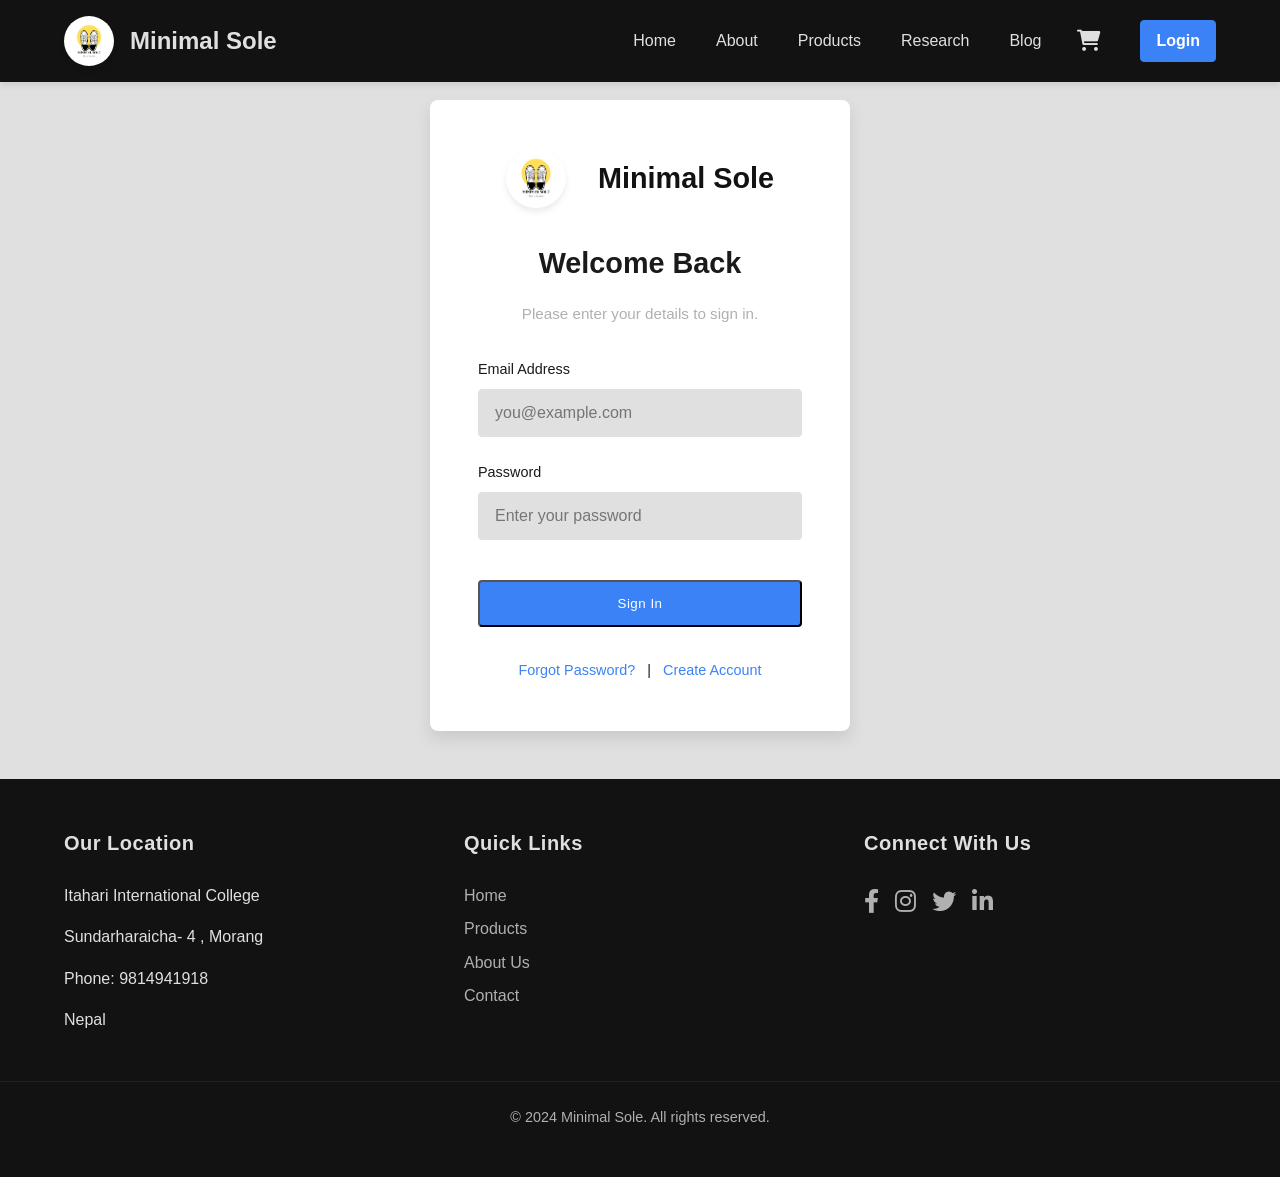
<file: Html/login.html>
<!DOCTYPE html>
<html lang="en">
<head>
    <meta charset="UTF-8">
    <meta name="viewport" content="width=device-width, initial-scale=1.0">
    <title>Login - MinimalSole</title>
    <link rel="stylesheet" href="../Css/styles.css"> <!-- Main stylesheet -->
    <link rel="stylesheet" href="https://cdnjs.cloudflare.com/ajax/libs/font-awesome/6.0.0/css/all.min.css">
    <style>
        /* Page-specific styles for login page layout */
        body.login-page-body {
            display: flex;
            flex-direction: column;
            min-height: 100vh;
            background-color: var(--bg-primary, #E0E0E0); /* Concrete Gray background */
            /* Centering is now handled by main.login-container for more flexibility with navbar */
        }

        /* Ensures navbar takes full width and is at the top */
        /* The global .navbar styles from styles.css will apply for fixed/sticky behavior if set there */
        
        main.login-container { /* Changed from .login-container to main.login-container for specificity */
            flex-grow: 1; /* Takes up available space */
            display: flex;
            justify-content: center;
            align-items: center;
            width: 100%;
            padding: var(--spacing-xl, 2rem);
            padding-top: 100px; /* Add padding to push content below a fixed/sticky navbar */
                               /* Adjust this value based on your actual navbar height */
        }

        .login-form-wrapper {
            background-color: var(--surface, #FFFFFF);
            padding: var(--spacing-xl, 2rem) var(--spacing-xl, 2rem);
            border-radius: 8px;
            box-shadow: var(--shadow-lg, 0 8px 16px rgba(0,0,0,0.12));
            width: 100%;
            max-width: 420px;
            text-align: center;
        }

        .login-form-wrapper .logo-container-login {
            margin-bottom: var(--spacing-lg, 2rem);
            display: flex;
            justify-content: center;
            align-items: center;
        }
        
        /* Using existing logo classes if possible, or specific ones if needed */
        .login-form-wrapper .logo-img { /* Re-use global logo-img class */
            width: 60px; 
            height: 60px;
        }
        
        .login-form-wrapper .logo-name { /* Re-use global logo-name class */
             font-size: 1.8rem; 
             color: var(--primary); 
             font-weight: 600;
             margin-left: var(--spacing-sm);
        }

        .login-form-wrapper h1 {
            color: var(--text, #1A1A1A);
            margin-bottom: var(--spacing-sm, 1rem);
            font-weight: 600;
            font-size: 1.8rem;
        }
        
        .login-form-wrapper .form-subtitle {
            color: var(--text-muted, #B0B0B0);
            margin-bottom: var(--spacing-lg, 2rem);
            font-size: 0.95rem;
        }

        .login-form-wrapper .form-group {
            margin-bottom: var(--spacing-md, 1.5rem);
            text-align: left;
        }

        .login-form-wrapper label {
            display: block;
            margin-bottom: var(--spacing-xs, 0.5rem);
            color: var(--text, #1A1A1A);
            font-weight: 500;
            font-size: 0.9rem;
        }

        .login-form-wrapper input[type="email"],
        .login-form-wrapper input[type="password"] {
            width: 100%;
            padding: 14px 16px;
            border-radius: 4px;
            border: 1px solid var(--secondary, #E0E0E0);
            background-color: var(--bg-primary, #E0E0E0);
            color: var(--text, #1A1A1A);
            transition: border-color 0.3s ease, box-shadow 0.3s ease;
            font-size: 1rem;
        }

        .login-form-wrapper input[type="email"]:focus,
        .login-form-wrapper input[type="password"]:focus {
            border-color: var(--cta, #3B82F6);
            outline: none;
            box-shadow: 0 0 0 3px rgba(59, 130, 246, 0.2);
        }

        .login-form-wrapper .cta-button {
            width: 100%;
            margin-top: var(--spacing-sm, 1rem);
            padding: 14px;
        }

        .login-form-wrapper .form-links {
            margin-top: var(--spacing-lg, 2rem);
            font-size: 0.9rem;
        }
        
        .login-form-wrapper .form-links a {
            color: var(--cta, #3B82F6);
            text-decoration: none;
            font-weight: 500;
            margin: 0 var(--spacing-xs, 0.5rem);
        }

        .login-form-wrapper .form-links a:hover {
            text-decoration: underline;
        }
    </style>
</head>
<body class="login-page-body">

    <!-- Navbar -->
    <nav class="navbar">
        <div class="nav-container">
            <div class="logo-container">
                <a href="index.html" class="logo-home-link">
                    <img src="/images/White And Grey Simple Illustration Shoes Store Logo.png" alt="Logo" class="logo-img">
                    <span class="logo-name">Minimal Sole</span>
                </a>
            </div>
            <div class="nav-links">
                <a href="index.html">Home</a>
                <a href="about.html">About</a>
                <a href="product.html">Products</a>
                <a href="research.html">Research</a>
                <a href="blog.html">Blog</a>
                <a href="cart.html" class="cart-link"><i class="fas fa-shopping-cart"></i></a>
                <a href="login.html" class="nav-login-button active">Login</a>
            </div>
        </div>
    </nav>

    <main class="login-container">
        <div class="login-form-wrapper">
            <div class="logo-container-login">
                 <!-- Using existing classes for consistency -->
                 <img src="../images/White And Grey Simple Illustration Shoes Store Logo.png" alt="Minimal Sole Logo" class="logo-img">
                 <span class="logo-name">Minimal Sole</span>
            </div>
            <h1>Welcome Back</h1>
            <p class="form-subtitle">Please enter your details to sign in.</p>
            <form id="loginForm">
                <div class="form-group">
                    <label for="email">Email Address</label>
                    <input type="email" id="email" name="email" placeholder="you@example.com" required>
                </div>
                <div class="form-group">
                    <label for="password">Password</label>
                    <input type="password" id="password" name="password" placeholder="Enter your password" required>
                </div>
                <button type="submit" class="cta-button">Sign In</button>
            </form>
            <div class="form-links">
                <a href="#">Forgot Password?</a> | <a href="signup.html">Create Account</a>
            </div>
        </div>
    </main>

    <!-- Footer (Optional: you can include the full footer if desired) -->
    <footer class="footer">
        <div class="footer-container">
            <div class="footer-section">
                <h3>Our Location</h3>
                <p>Itahari International College</p>
                <p>Sundarharaicha- 4 , Morang</p>
                <p>Phone: 9814941918</p>
                <p>Nepal</p>
            </div>
            <div class="footer-section footer-links">
                <h3>Quick Links</h3>
                <ul>
                    <li><a href="index.html">Home</a></li>
                    <li><a href="product.html">Products</a></li>
                    <li><a href="about.html">About Us</a></li>
                    <li><a href="contact.html">Contact</a></li>
                </ul>
            </div>
            <div class="footer-section">
                <h3>Connect With Us</h3>
                <div class="social-links">
                    <a href="#"><i class="fab fa-facebook-f"></i></a>
                    <a href="#"><i class="fab fa-instagram"></i></a>
                    <a href="#"><i class="fab fa-twitter"></i></a>
                    <a href="#"><i class="fab fa-linkedin-in"></i></a>
                </div>
            </div>
        </div>
        <div class="footer-bottom">
            <p>&copy; 2024 Minimal Sole. All rights reserved.</p>
        </div>
    </footer>

    <script>
        // JavaScript for active link highlighting (if not already global)
        document.addEventListener("DOMContentLoaded", function() {
            const currentLocation = window.location.pathname.split("/").pop();
            const navLinks = document.querySelectorAll(".nav-links a");
            navLinks.forEach(link => {
                link.classList.remove("active"); // Remove active from all
                if (link.getAttribute("href") === currentLocation) {
                    link.classList.add("active");
                }
            });
        });

        // JavaScript for form handling (as before)
        document.addEventListener('DOMContentLoaded', function() {
            const loginForm = document.getElementById('loginForm');
            if (loginForm) {
                loginForm.addEventListener('submit', function(event) {
                    event.preventDefault(); 
                    const email = document.getElementById('email').value;
                    const password = document.getElementById('password').value;
                    if (!email || !password) {
                        alert('Please fill in both email and password.');
                        return;
                    }
                    const emailPattern = /^[^\s@]+@[^\s@]+\.[^\s@]+$/;
                    if (!emailPattern.test(email)) {
                        alert('Please enter a valid email address.');
                        return;
                    }
                    alert('Login attempt (front-end success). Backend needed for real login.');
                });
            }
        });
    </script>

</body>
</html>
</file>
<file: Css/styles.css>
/* 
   Base Styles and Variables (Unified Theme)
   */
:root {
    /* Core Colors */
    --primary: #121212;    /* Jet Black - Main brand color */
    --secondary: #E0E0E0;  /* Concrete Gray - Secondary elements */
    --accent: #B0B0B0;     /* Cool Silver - Accent elements */
    --cta: #3B82F6;       /* Electric Blue - Call to actions */
    --text: #1A1A1A;      /* Off Black - Text color */

    /* Extended Palette */
    --primary-light: #1a1a1a;
    --primary-dark: #0a0a0a;
    --secondary-light: #f0f0f0;
    --secondary-dark: #d0d0d0;
    --accent-light: #c0c0c0;
    --accent-dark: #a0a0a0;
    --cta-light: #4f93ff;
    --cta-dark: #2970e6;
    
    /* Background Colors */
    --bg-primary: var(--secondary);
    --bg-secondary: var(--primary);
    --surface: #FFFFFF;
    
    /* Text Colors */
    --text-primary: var(--text);
    --text-light: var(--secondary);
    --text-muted: var(--accent);
    
    /* Border Colors */
    --border-light: #F0F0F0;
    --border-dark: #1F1F1F;
    
    /* Shadow Colors with modern tint */
    --shadow-sm: 0 2px 4px rgba(0, 0, 0, 0.05);
    --shadow-md: 0 4px 6px rgba(0, 0, 0, 0.08);
    --shadow-lg: 0 8px 16px rgba(0, 0, 0, 0.12);
    
    /* Other Variables */
    --transition: 0.3s ease;
    --radius-sm: 4px;
    --radius-md: 8px;
    --radius-lg: 12px;
    --spacing-xs: 0.5rem;
    --spacing-sm: 1rem;
    --spacing-md: 1.5rem;
    --spacing-lg: 2rem;
    --spacing-xl: 3rem;
    --font-primary: 'Roboto', 'Montserrat', sans-serif;
    --font-size-sm: 0.875rem;
    --font-size-md: 1rem;
    --font-size-lg: 1.25rem;
    --font-size-xl: 1.5rem;
    --font-size-2xl: 2rem;
    --shadow-md: 0 4px 8px rgba(0,0,0,0.1);
    --shadow-lg: 0 8px 16px rgba(0,0,0,0.1);
    --radius-circle: 50%;
}

/* Reset and Base Styles */
*, *::before, *::after {
    margin: 0;
    padding: 0;
    box-sizing: border-box;
}

body {
    font-family: var(--font-primary);
    background: var(--bg-primary);
    color: var(--text-primary);
    margin: 0;
    padding: 0;
    min-height: 100vh;
    line-height: 1.6;
}

/* Navbar Styles */
.navbar {
    background-color: var(--primary);
    box-shadow: var(--shadow-md);
    position: fixed;
    width: 100%;
    top: 0;
    z-index: 1000;
    padding: var(--spacing-sm) 0;
}

.nav-container {
    display: flex;
    justify-content: space-between;
    align-items: center;
    gap: var(--spacing-md);
    padding: 0 var(--spacing-md);
}

.logo-container {
    display: flex;
    align-items: center;
    gap: var(--spacing-sm);
}

.logo-img {
    width: 50px;
    height: 50px;
    border-radius: var(--radius-circle);
    object-fit: cover;
    box-shadow: var(--shadow-md);
    margin-right: var(--spacing-sm);
    background: #fff;
    display: inline-block;
    vertical-align: middle;
}

.logo-name {
    font-size: var(--font-size-lg);
    font-weight: 600;
    color: var(--text-light);
    transition: color var(--transition);
}

.nav-links {
    display: flex;
    gap: var(--spacing-md);
}

.nav-links a {
    text-decoration: none;
    color: var(--text-light);
    font-weight: 500;
    padding: var(--spacing-xs) var(--spacing-sm);
    border-radius: var(--radius-sm);
    transition: all var(--transition);
}

.nav-links a.active,
.nav-links a:hover {
    color: var(--text-accent);
    background-color: var(--primary-light);
}

/* Home Page Styles */
.hero {
    margin-top: 80px;
    padding: var(--spacing-xl) 0;
}

.hero-container {
    display: grid;
    grid-template-columns: 1fr 1fr;
    gap: var(--spacing-md);
    max-width: 1200px;
    margin: 0 auto;
    padding: 0 var(--spacing-md);
}

.hero-item {
    position: relative;
    border-radius: var(--radius-lg);
    overflow: hidden;
    min-height: 500px;
}

/* About Page Styles */
.about-main {
    margin-top: 100px;
    padding: var(--spacing-xl) var(--spacing-md);
    max-width: 1200px;
    margin-left: auto;
    margin-right: auto;
}

.about-section h1 {
    text-align: center;
    font-size: var(--font-size-2xl);
    margin-bottom: var(--spacing-lg);
}

.about-columns {
    display: grid;
    grid-template-columns: 1fr 1fr 1fr;
    gap: var(--spacing-lg);
    margin-bottom: var(--spacing-xl);
}

.about-col {
    background: var(--secondary);
    border-radius: var(--radius-md);
    box-shadow: var(--shadow-md);
    padding: var(--spacing-lg) var(--spacing-md);
    text-align: center;
}

/* Members Section */
.members-section {
    margin-bottom: var(--spacing-xl);
    padding: 0 2rem;
}

.members-grid {
    display: grid;
    grid-template-columns: repeat(3, 1fr);
    gap: 2rem;
    max-width: 1200px;
    margin: 0 auto;
}

/* Target the last two members to position them slightly left of center */
.members-grid .member-profile:nth-last-child(-n+2) {
    grid-column: span 1;
}

/* Adjust the starting position of the fourth member */
.members-grid .member-profile:nth-child(4) {
    grid-column: 1 / span 1;
    margin-left: calc(50% - 8rem); /* Adjust this value to move left/right */
}

/* Position the last member relative to the fourth one */
.members-grid .member-profile:last-child {
    grid-column: 2 / span 1;
}

.member-profile {
    background: #ffffff;
    border-radius: 15px;
    box-shadow: 0 4px 6px rgba(0, 0, 0, 0.1);
    overflow: hidden;
    transition: transform 0.3s ease;
}

.member-profile:hover {
    transform: translateY(-5px);
}

.member-image {
    width: 100%;
    height: 300px;
    overflow: hidden;
    position: relative;
    cursor: pointer;
    border-radius: 15px 15px 0 0;
}

.member-image img {
    width: 100%;
    height: 100%;
    object-fit: cover;
    transition: transform 0.5s ease;
}

.image-overlay {
    position: absolute;
    top: 0;
    left: 0;
    width: 100%;
    height: 100%;
    background: rgba(0, 0, 0, 0.5);
    display: flex;
    align-items: center;
    justify-content: center;
    opacity: 0;
    transition: opacity 0.3s ease;
}

.image-overlay span {
    color: white;
    font-size: 1rem;
    font-weight: 500;
    padding: 0.5rem 1rem;
    border: 2px solid white;
    border-radius: 5px;
    background: rgba(0, 0, 0, 0.3);
}

.member-image:hover .image-overlay {
    opacity: 1;
}

.member-image:hover img {
    transform: scale(1.1);
}

.member-info {
    padding: 1.5rem;
}

.member-info h3 {
    color: #333;
    font-size: 1.5rem;
    margin-bottom: 0.5rem;
}

.member-info h4 {
    color: #666;
    font-size: 1.1rem;
    margin-bottom: 1rem;
    font-weight: 500;
}

.member-description {
    color: #555;
    font-size: 0.95rem;
    line-height: 1.6;
    margin-bottom: 1.5rem;
}

.member-socials {
    display: flex;
    gap: 1rem;
}

.member-socials a {
    color: #333;
    font-size: 1.2rem;
    transition: color 0.3s ease;
}

.member-socials a:hover {
    color: var(--cta);
}

/* Blog Page Styles */
.blog-culers {
    background-color: #1a1a1a;
    color: #fff;
    text-align: center;
    padding: 8rem 2rem 4rem;
    margin-bottom: 3rem;
}

.blog-grid {
    display: grid;
    grid-template-columns: repeat(auto-fit, minmax(300px, 1fr));
    gap: 2rem;
    padding: 2rem;
    max-width: 1200px;
    margin: 0 auto;
}

.blog-card {
    background: var(--secondary);
    border-radius: var(--radius-md);
    overflow: hidden;
    box-shadow: var(--shadow-md);
    transition: transform var(--transition);
}

/* Product Page Styles */
.product-main {
    max-width: 1200px;
    margin: var(--spacing-xl) auto;
    padding: 0 var(--spacing-md);
}

.product-grid {
    display: grid;
    grid-template-columns: repeat(3, 1fr);
    gap: var(--spacing-lg);
}

.product-card {
    background: var(--surface);
    border-radius: 8px;
    box-shadow: var(--shadow-sm);
    transition: all 0.3s ease;
}

.product-card:hover {
    box-shadow: var(--shadow-lg);
    transform: translateY(-4px);
}

.product-card img {
    width: 100%;
    height: 200px;
    object-fit: cover;
}

.product-card h3 {
    padding: var(--spacing-sm);
    font-size: var(--font-size-lg);
    color: var(--text);
    font-weight: 600;
}

.product-card p {
    padding: 0 var(--spacing-sm) var(--spacing-sm);
    color: var(--text-muted);
}

/* Research Page Styles */
.research-main {
    max-width: 1200px;
    margin: var(--spacing-xl) auto;
    padding: 0 var(--spacing-md);
}

.research-section {
    background-color: var(--secondary);
    border-radius: var(--radius-md);
    padding: var(--spacing-lg);
    box-shadow: var(--shadow-md);
    margin-bottom: var(--spacing-lg);
}

.reference-screenshots {
    margin-bottom: 4rem;
    display: block;
    width: 100%;
    margin: 2rem 0;
}

.image-gallery {
    display: flex;
    flex-direction: column;
    gap: 3rem;
    max-width: 1000px;
    margin: 0 auto;
}

/* Footer Styles */
.footer {
    background-color: var(--primary);
    color: var(--secondary);
    padding: var(--spacing-xl) 0 var(--spacing-md);
    margin-top: auto;
    box-shadow: 0 -2px 4px var(--shadow-md);
}

.footer-container {
    display: grid;
    grid-template-columns: repeat(auto-fit, minmax(250px, 1fr));
    gap: var(--spacing-xl);
    max-width: 1200px;
    margin: 0 auto;
    padding: 0 var(--spacing-md);
}

.footer-section h3 {
    color: var(--secondary);
    margin-bottom: var(--spacing-md);
    font-size: var(--font-size-lg);
    font-weight: 600;
    letter-spacing: 0.5px;
}

.footer-section p {
    color: var(--secondary) !important;
    margin-bottom: var(--spacing-sm);
}

.footer-section ul {
    list-style: none;
    padding: 0;
    margin: 0;
}

.footer-section ul li {
    margin-bottom: var(--spacing-xs);
}

.footer-section ul li a {
    color: var(--accent);
    text-decoration: none;
    transition: color 0.3s ease;
}

.footer-section ul li a:hover {
    color: var(--cta);
}

.social-links {
    display: flex;
    gap: var(--spacing-sm);
    margin-top: var(--spacing-md);
}

.social-links a {
    color: var(--accent);
    font-size: var(--font-size-xl);
    transition: all 0.3s ease;
}

.social-links a:hover {
    color: var(--cta);
    transform: translateY(-2px);
}

/* Hero Section Styles */
.hero {
    margin-top: 80px;
    padding: var(--spacing-xl) 0;
}

.hero-container {
    display: grid;
    grid-template-columns: 1fr 1fr;
    gap: var(--spacing-md);
    max-width: 1200px;
    margin: 0 auto;
    padding: 0 var(--spacing-md);
}

.hero-item {
    position: relative;
    border-radius: var(--radius-lg);
    overflow: hidden;
    min-height: 500px;
}

/* Premium Collection Styles */
.premium-collection {
    position: relative;
    overflow: hidden;
}

.premium-image {
    position: absolute;
    top: 0;
    left: 0;
    width: 100%;
    height: 100%;
}

.premium-image video {
    width: 100%;
    height: 100%;
    object-fit: cover;
}

.premium-overlay {
    position: relative;
    z-index: 1;
    padding: var(--spacing-xl);
    color: var(--secondary);
    text-align: center;
    display: flex;
    flex-direction: column;
    justify-content: flex-end;
    align-items: center;
    height: 100%;
    background: linear-gradient(
        to top,
        rgba(18, 18, 18, 0.8) 0%,
        rgba(18, 18, 18, 0.4) 50%,
        rgba(18, 18, 18, 0.2) 100%
    );
    padding-bottom: 80px;
}

.premium-overlay h2 {
    color: var(--secondary);
    font-size: var(--font-size-2xl);
    margin-bottom: var(--spacing-sm);
    text-shadow: 2px 2px 4px rgba(0, 0, 0, 0.3);
}

.premium-overlay p {
    color: var(--secondary);
    font-size: var(--font-size-lg);
    margin-bottom: var(--spacing-md);
    text-shadow: 1px 1px 3px rgba(0, 0, 0, 0.3);
}

.premium-overlay .cta-button {
    background-color: var(--cta);
    color: #FFFFFF;
    padding: 12px 28px;
    border-radius: 4px;
    font-weight: 500;
    letter-spacing: 0.5px;
    transition: all 0.3s ease;
}

.premium-overlay .cta-button:hover {
    background-color: var(--cta-dark);
    transform: translateY(-2px);
    box-shadow: var(--shadow-md);
}

/* Summer Collection Styles */
.summer-collection {
    position: relative;
    overflow: hidden;
}

.summer-image {
    position: absolute;
    top: 0;
    left: 0;
    width: 100%;
    height: 100%;
}

.summer-image video {
    width: 100%;
    height: 100%;
    object-fit: cover;
}

.summer-overlay {
    position: relative;
    z-index: 1;
    padding: var(--spacing-xl);
    color: var(--secondary);
    text-align: center;
    display: flex;
    flex-direction: column;
    justify-content: flex-end;
    align-items: center;
    height: 100%;
    background: linear-gradient(
        to top,
        rgba(18, 18, 18, 0.8) 0%,
        rgba(18, 18, 18, 0.4) 50%,
        rgba(18, 18, 18, 0.2) 100%
    );
    padding-bottom: 80px;
}

.summer-overlay h2 {
    color: var(--secondary);
    font-size: var(--font-size-2xl);
    margin-bottom: var(--spacing-sm);
    text-shadow: 2px 2px 4px rgba(0, 0, 0, 0.3);
}

.summer-overlay p {
    color: var(--secondary);
    font-size: var(--font-size-lg);
    margin-bottom: var(--spacing-md);
    text-shadow: 1px 1px 3px rgba(0, 0, 0, 0.3);
}

.summer-overlay .cta-button {
    background-color: var(--cta);
    color: #FFFFFF;
    padding: 12px 28px;
    border-radius: 4px;
    font-weight: 500;
    letter-spacing: 0.5px;
    transition: all 0.3s ease;
}

.summer-overlay .cta-button:hover {
    background-color: var(--cta-dark);
    transform: translateY(-2px);
    box-shadow: var(--shadow-md);
}

/* Best Selling Products Section */
.best-selling {
    padding: var(--spacing-xl) var(--spacing-md);
    text-align: center;
}

.best-selling h2 {
    color: var(--text);
    font-size: var(--font-size-xl);
    font-weight: 600;
    letter-spacing: 0.5px;
    margin-bottom: var(--spacing-lg);
}

.products-grid {
    display: grid;
    grid-template-columns: repeat(auto-fit, minmax(300px, 1fr));
    gap: var(--spacing-lg);
    max-width: 1200px;
    margin: 0 auto;
}

.product-card {
    background: var(--surface);
    border-radius: 8px;
    box-shadow: var(--shadow-sm);
    transition: all 0.3s ease;
}

.product-card:hover {
    box-shadow: var(--shadow-lg);
    transform: translateY(-4px);
}

.product-card img {
    width: 100%;
    height: 200px;
    object-fit: cover;
}

.product-card h3 {
    padding: var(--spacing-sm);
    font-size: var(--font-size-lg);
    color: var(--text);
    font-weight: 600;
}

.product-card p {
    padding: 0 var(--spacing-sm) var(--spacing-sm);
    color: var(--text-muted);
}

/* Categories Section */
.categories {
    padding: var(--spacing-xl) var(--spacing-md);
    text-align: center;
}

.categories h2 {
    margin-bottom: var(--spacing-lg);
    font-size: var(--font-size-xl);
    color: var(--text);
    font-weight: 600;
    letter-spacing: 0.5px;
}

.categories-grid {
    display: grid;
    grid-template-columns: repeat(auto-fit, minmax(200px, 1fr));
    gap: var(--spacing-md);
    max-width: 1200px;
    margin: 0 auto;
}

.category-card {
    position: relative;
    background-color: var(--surface);
    border-radius: var(--radius-md);
    overflow: hidden;
    box-shadow: var(--shadow-sm);
    transition: transform 0.3s ease, box-shadow 0.3s ease, border-color 0.3s ease;
    border: 1px solid transparent;
}

.category-card img {
    width: 100%;
    height: 100%;
    object-fit: cover;
    transition: transform 0.4s ease;
}

.category-card h3 {
    position: absolute;
    bottom: 0;
    left: 0;
    right: 0;
    padding: var(--spacing-sm);
    background-color: rgba(255, 255, 255, 0.95);
    color: var(--text);
    margin: 0;
    font-weight: 500;
    text-align: center;
    transition: background-color 0.3s ease, color 0.3s ease;
}

.category-card:hover {
    transform: translateY(-5px) scale(1.02);
    box-shadow: var(--shadow-lg);
    border-color: var(--cta);
}

.category-card:hover img {
    transform: scale(1.05);
}

.category-card:hover h3 {
    background-color: var(--cta);
    color: #FFFFFF;
}

/* CTA Button Styles */
.cta-button {
    background-color: var(--cta);
    color: #FFFFFF;
    padding: 12px 28px;
    border-radius: 4px;
    font-weight: 500;
    letter-spacing: 0.5px;
    transition: all 0.3s ease;
}

.cta-button:hover {
    background-color: var(--cta-dark);
    transform: translateY(-2px);
    box-shadow: var(--shadow-md);
}

/* Scroll Popup Styles */
.scroll-popup {
    display: none;
    position: fixed;
    bottom: 20px;
    right: 20px;
    background: var(--secondary);
    border-radius: var(--radius-md);
    box-shadow: var(--shadow-lg);
    z-index: 1000;
    max-width: 300px;
}

.scroll-popup-content {
    padding: var(--spacing-lg);
    text-align: center;
}

.close-scroll-popup {
    position: absolute;
    top: 10px;
    right: 10px;
    cursor: pointer;
    font-size: var(--font-size-xl);
    color: var(--text);
    opacity: 0.7;
}

.close-scroll-popup:hover {
    opacity: 1;
}

/* Updated Component Styles */

/* Navbar */
.navbar {
    background-color: var(--primary);
    box-shadow: var(--shadow-md);
}

.nav-links a {
    color: var(--secondary);
    font-weight: 500;
}

.nav-links a:hover,
.nav-links a.active {
    color: var(--cta);
    background-color: rgba(59, 130, 246, 0.1);
}

.logo-name {
    color: var(--secondary);
}

/* Buttons */
.cta-button {
    background-color: var(--cta);
    color: #FFFFFF;
    padding: 12px 28px;
    border-radius: 4px;
    font-weight: 500;
    letter-spacing: 0.5px;
    transition: all 0.3s ease;
}

.cta-button:hover {
    background-color: var(--cta-dark);
    transform: translateY(-2px);
    box-shadow: var(--shadow-md);
}

/* Product Cards */
.product-card {
    background-color: var(--surface);
    border-radius: 8px;
    box-shadow: var(--shadow-sm);
    transition: all 0.3s ease;
}

.product-card:hover {
    box-shadow: var(--shadow-lg);
    transform: translateY(-4px);
}

.product-card h3 {
    color: var(--text);
    font-weight: 600;
}

.product-card p {
    color: var(--text-muted);
}

/* Hero Section */
.hero-section {
    background-color: var(--primary);
    color: var(--secondary);
}

.hero-overlay {
    background: linear-gradient(
        to right,
        rgba(85, 107, 47, 0.9),
        rgba(85, 107, 47, 0.7)
    );
}

/* Category Cards */
.category-card {
    background-color: var(--surface);
    border-radius: 8px;
    overflow: hidden;
    box-shadow: var(--shadow-sm);
}

.category-card:hover {
    box-shadow: var(--shadow-lg);
}

.category-title {
    color: var(--text);
    background-color: rgba(245, 245, 220, 0.9);
}

/* Footer */
.footer {
    background-color: var(--primary);
    color: var(--secondary);
}

.footer-links a {
    color: var(--accent);
    transition: color 0.3s ease;
}

.footer-links a:hover {
    color: var(--cta);
}

/* Text Styles */
h1, h2, h3, h4, h5, h6 {
    color: var(--primary);
}

p {
    color: var(--text);
}

/* Form Elements */
input, textarea {
    background-color: var(--secondary);
    border: 1px solid var(--border-light);
    color: var(--text);
}

input:focus, textarea:focus {
    border-color: var(--accent);
    outline: none;
    box-shadow: 0 0 0 2px var(--accent-light);
}

/* Price Tags */
.price {
    color: var(--cta);
    font-weight: 600;
    font-size: 1.1rem;
}

/* Sale Badge */
.sale-badge {
    background-color: var(--cta);
    color: #FFFFFF;
    padding: 4px 12px;
    border-radius: 4px;
    font-size: 0.875rem;
    font-weight: 500;
    letter-spacing: 0.5px;
}

/* Social Links */
.social-links a {
    color: var(--accent);
    transition: all 0.3s ease;
}

.social-links a:hover {
    color: var(--cta);
    transform: translateY(-2px);
}

/* Newsletter Section */
.newsletter {
    background-color: var(--primary);
    color: var(--secondary);
}

.newsletter input {
    background-color: rgba(255, 255, 255, 0.05);
    border: 1px solid var(--accent);
    color: var(--secondary);
    padding: 12px 16px;
    border-radius: 4px;
}

.newsletter input:focus {
    border-color: var(--cta);
    outline: none;
    box-shadow: 0 0 0 2px rgba(59, 130, 246, 0.2);
}

.newsletter button {
    background-color: var(--cta);
    color: #FFFFFF;
}

.newsletter button:hover {
    background-color: var(--cta-dark);
}

.nav-login-button {
    padding: 8px 16px;
    border: 1px solid var(--cta);
    color: var(--cta);
    border-radius: 4px;
    transition: all 0.3s ease;
    margin-left: var(--spacing-sm); /* Add some space from the cart icon */
}

.nav-login-button:hover {
    background-color: var(--cta);
    color: #FFFFFF; /* White text on hover */
    border-color: var(--cta);
}

/* Ensure cart link is also styled consistently if needed */
.cart-link {
    color: var(--secondary); /* Or var(--accent) if you prefer */
    font-size: 1.2rem; /* Adjust as needed */
    padding: 8px; /* Add some padding for better click area */
    border-radius: 50%;
    transition: all 0.3s ease;
}

.cart-link:hover {
    color: var(--cta);
    background-color: rgba(59, 130, 246, 0.1); /* Subtle background on hover */
}

/* This is the crucial part for "© 2024 Minimal Sole..." text */
.footer-bottom {
    text-align: center;
    padding: var(--spacing-md) 0;
    margin-top: var(--spacing-lg);
    border-top: 1px solid var(--border-dark); /* Dark border for separation */
}

.footer-bottom p {
    margin: 0;
    color: var(--text-muted) !important; /* Explicitly set to --text-muted (Cool Silver) */
                                        /* Using !important to override any stubborn conflicting styles */
    font-size: 0.9rem;
}

/* Make sure your :root color variables are defined at the top */
:root {
    --primary: #121212;    /* Jet Black */
    --secondary: #E0E0E0;  /* Concrete Gray */
    --accent: #B0B0B0;     /* Cool Silver */
    --cta: #3B82F6;       /* Electric Blue */
    --text: #1A1A1A;      /* Off Black */
    --surface: #FFFFFF;
    
    --shadow-md: 0 4px 6px rgba(0, 0, 0, 0.08);
    --spacing-sm: 1rem;
    --spacing-md: 1.5rem;
    /* Add any other necessary variables here */
}

.navbar {
    background-color: var(--primary);
    box-shadow: var(--shadow-md);
    padding: var(--spacing-sm) 0;
    position: fixed; /* Or sticky, if you prefer */
    width: 100%;
    top: 0;
    left: 0; /* Added for consistency with position:fixed */
    z-index: 1000;
}

.nav-container {
    max-width: 1200px;
    margin: 0 auto;
    padding: 0 var(--spacing-md);
    display: flex;
    justify-content: space-between;
    align-items: center;
}

.logo-container {
    display: flex;
    align-items: center;
}

.logo-home-link {
    text-decoration: none;
    display: flex;
    align-items: center;
}

.logo-img {
    width: 50px; /* Adjust to your preference */
    height: 50px; /* Adjust to your preference */
    margin-right: var(--spacing-sm);
    /* Add border-radius if your logo image is meant to be circular, e.g., border-radius: 50%; */
}

.logo-name {
    color: var(--secondary); /* Light text on dark navbar */
    font-size: 1.5rem; /* Adjust as needed */
    font-weight: 600;
}

.nav-links {
    display: flex;
    align-items: center;
    gap: var(--spacing-sm); /* Adjust gap between links as needed */
}

/* General style for all <a> tags within .nav-links */
.nav-links a {
    color: var(--secondary); /* Light text for links */
    text-decoration: none;
    padding: 8px 12px; /* Uniform padding for all links */
    border-radius: 4px;
    font-weight: 500;
    transition: color 0.3s ease, background-color 0.3s ease, border-color 0.3s ease; /* Added border-color transition */
    display: inline-flex; /* Helps with vertical alignment if icons are involved */
    align-items: center; /* Helps with vertical alignment if icons are involved */
}

/* Hover state for general nav links (Home, About, Products, etc.) */
.nav-links a:not(.nav-login-button):not(.cart-link):hover {
    color: var(--cta);
    background-color: rgba(59, 130, 246, 0.1); /* Subtle Electric Blue background */
}

/* Active state for general nav links */
.nav-links a:not(.nav-login-button):not(.cart-link).active {
    color: var(--cta);
    font-weight: 700; /* Bolder for active link */
    background-color: rgba(59, 130, 246, 0.15); /* Slightly more prominent background */
}

/* Cart link specific styles (if it's an icon) */
.nav-links .cart-link {
    font-size: 1.3rem; /* Adjust icon size */
    padding: 8px; /* Specific padding for icon */
    /* Remove text-specific styles if it's just an icon, or adjust as needed */
}
.nav-links .cart-link:hover {
    color: var(--cta);
    background-color: rgba(59, 130, 246, 0.1);
}
.nav-links .cart-link.active { /* Cart icon usually doesn't have an 'active page' state this way */
    color: var(--cta); /* Or your preferred active indication */
}


/* Login Button specific styles */
.nav-links .nav-login-button {
    color: var(--cta);
    border: 1px solid var(--cta);
    padding: 7px 15px; /* Padding adjusted for border */
}

.nav-links .nav-login-button:hover {
    background-color: var(--cta);
    color: var(--surface, #FFFFFF); /* White text on hover */
    border-color: var(--cta); /* Ensure border color remains or is explicitly set */
}

.nav-links .nav-login-button.active { /* For when on the login page */
    background-color: var(--cta);
    color: var(--surface, #FFFFFF);
    font-weight: 700;
}

/* Read More Button Styles */
.read-more-btn {
    display: none;
}

/* Modal Styles */
.modal {
    display: none;
    position: fixed;
    top: 0;
    left: 0;
    width: 100%;
    height: 100%;
    background-color: rgba(0, 0, 0, 0.7);
    z-index: 1000;
    overflow-y: auto;
}

.modal-content {
    background-color: #FFFFFF;
    margin: 50px auto;
    padding: 0;
    width: 90%;
    max-width: 600px;
    border-radius: 15px;
    box-shadow: 0 5px 15px rgba(0, 0, 0, 0.3);
    position: relative;
    overflow: hidden;
}

.close-modal {
    position: absolute;
    right: 20px;
    top: 20px;
    font-size: 28px;
    font-weight: bold;
    color: #666;
    cursor: pointer;
    z-index: 1;
    transition: color 0.3s ease;
}

.close-modal:hover {
    color: #333;
}

.modal-header {
    padding: 2rem;
    background-color: var(--secondary);
    text-align: center;
}

.modal-header img {
    width: 150px;
    height: 150px;
    border-radius: 50%;
    object-fit: cover;
    margin-bottom: 1rem;
    border: 4px solid #FFFFFF;
    box-shadow: var(--shadow-md);
}

.modal-header h2 {
    color: var(--text);
    margin: 0.5rem 0;
    font-size: 1.8rem;
}

.modal-header h3 {
    color: var(--text-muted);
    font-size: 1.2rem;
    font-weight: 500;
    margin: 0;
}

.modal-body {
    padding: 2rem;
}

.modal-body p {
    color: var(--text);
    line-height: 1.6;
    margin-bottom: 1.5rem;
}

.modal-body ul {
    list-style-type: none;
    padding: 0;
    margin: 0;
}

.modal-body ul li {
    color: var(--text);
    padding: 0.5rem 0;
    position: relative;
    padding-left: 1.5rem;
}

.modal-body ul li:before {
    content: "•";
    color: var(--cta);
    font-weight: bold;
    position: absolute;
    left: 0;
}

/* Success Modal Styles */
.success-modal {
    max-width: 400px;
    text-align: center;
}

.success-header {
    padding: 2rem;
    background-color: var(--secondary);
}

.success-icon {
    width: 60px;
    height: 60px;
    background-color: #28a745;
    color: #FFFFFF;
    border-radius: 50%;
    display: flex;
    align-items: center;
    justify-content: center;
    font-size: 2rem;
    margin: 0 auto 1rem;
}

.success-modal h2 {
    color: var(--text);
    margin: 0;
    font-size: 1.8rem;
}

.success-modal p {
    margin: 1rem 0;
    color: var(--text-muted);
}

.close-success-btn {
    background-color: var(--cta);
    color: #FFFFFF;
    border: none;
    padding: 0.75rem 2rem;
    border-radius: 8px;
    font-size: 1rem;
    font-weight: 500;
    cursor: pointer;
    transition: all 0.3s ease;
    margin-top: 1rem;
}

.close-success-btn:hover {
    background-color: var(--cta-dark);
    transform: translateY(-2px);
    box-shadow: var(--shadow-sm);
}

/* Concise Feedback Form Styles */
.feedback-section {
    padding: 3rem 0;
    background-color: var(--surface);
}

.feedback-container {
    padding: 0 1rem;
}

.feedback-section h2 {
    text-align: center;
    color: var(--text);
    margin-bottom: 1.5rem;
    font-size: 1.8rem;
}

.feedback-form {
    padding: 1.5rem;
}

.form-row {
    display: grid;
    grid-template-columns: 1fr 1fr;
    gap: 1rem;
}

.form-group {
    margin-bottom: 1rem;
}

.form-group input,
.form-group textarea {
    width: 100%;
    padding: 0.625rem;
    border: 1px solid var(--secondary);
    border-radius: 6px;
    font-size: 0.95rem;
    transition: all 0.3s ease;
    background-color: var(--surface);
}

.form-group input:focus,
.form-group textarea:focus {
    border-color: var(--cta);
    outline: none;
    box-shadow: 0 0 0 2px rgba(59, 130, 246, 0.1);
}

.form-group input.invalid,
.form-group textarea.invalid {
    border-color: #dc3545;
}

.error-message {
    color: #dc3545;
    font-size: 0.75rem;
    margin-top: 0.25rem;
    display: block;
}

.submit-btn {
    width: 100%;
    padding: 0.75rem;
    background-color: var(--cta);
    color: #FFFFFF;
    border: none;
    border-radius: 6px;
    font-size: 0.95rem;
    font-weight: 500;
    cursor: pointer;
    transition: all 0.3s ease;
    position: relative;
    overflow: hidden;
}

.submit-btn:hover {
    background-color: var(--cta-dark);
    transform: translateY(-1px);
}

.loading-spinner {
    display: none;
    position: absolute;
    top: 50%;
    left: 50%;
    transform: translate(-50%, -50%);
    width: 16px;
    height: 16px;
    border: 2px solid rgba(255, 255, 255, 0.3);
    border-radius: 50%;
    border-top-color: #FFFFFF;
    animation: spin 0.8s linear infinite;
}

@keyframes spin {
    to {
        transform: translate(-50%, -50%) rotate(360deg);
    }
}

/* Featured Products Section */
.featured-products {
    padding: 4rem 2rem;
    background-color: #f8f9fa;
}

.featured-products h2 {
    text-align: center;
    margin-bottom: 2rem;
    color: #333;
    font-size: 2rem;
}

.products-vertical {
    max-width: 1200px;
    margin: 0 auto;
    display: grid;
    grid-template-columns: repeat(3, 1fr);
    gap: 2rem;
}

.product-item {
    display: flex;
    flex-direction: column;
    background: white;
    border-radius: 10px;
    overflow: hidden;
    box-shadow: 0 2px 10px rgba(0, 0, 0, 0.1);
    transition: transform 0.3s ease;
}

.product-item:hover {
    transform: translateY(-5px);
}

.product-item img {
    width: 100%;
    height: 250px;
    object-fit: cover;
}

.product-details {
    padding: 1.5rem;
    flex: 1;
    display: flex;
    flex-direction: column;
    justify-content: space-between;
}

.product-details h3 {
    margin: 0 0 0.5rem 0;
    color: #333;
    font-size: 1.5rem;
}

.product-details .price {
    font-size: 1.25rem;
    color: #2c3e50;
    font-weight: bold;
    margin: 0.5rem 0;
}

.product-details .description {
    color: #666;
    margin: 0.5rem 0 1rem 0;
    line-height: 1.4;
}

.add-to-cart {
    background-color: #2c3e50;
    color: white;
    border: none;
    padding: 0.8rem 1.5rem;
    border-radius: 5px;
    cursor: pointer;
    font-size: 1rem;
    transition: background-color 0.3s ease;
    width: 100%;
    margin-top: auto;
}

.add-to-cart:hover {
    background-color: #34495e;
}

/* Cart styles */
.cart-link {
    position: relative;
}

.cart-count {
    position: absolute;
    top: -8px;
    right: -8px;
    background-color: #ff4444;
    color: white;
    border-radius: 50%;
    padding: 2px 6px;
    font-size: 12px;
    display: none;
}

.notification {
    position: fixed;
    top: 20px;
    right: 20px;
    background-color: #28a745;
    color: white;
    padding: 1rem;
    border-radius: 4px;
    z-index: 1000;
    animation: slideIn 0.3s ease-out;
}

@keyframes slideIn {
    from {
        transform: translateX(100%);
        opacity: 0;
    }
    to {
        transform: translateX(0);
        opacity: 1;
    }
}

/* Add to cart button styles */
.add-to-cart, .add-cart-btn {
    background-color: #007bff;
    color: white;
    border: none;
    padding: 0.5rem 1rem;
    border-radius: 4px;
    cursor: pointer;
    transition: background-color 0.3s ease;
}

.add-to-cart:hover, .add-cart-btn:hover {
    background-color: #0056b3;
}

/* Cart page styles */
.cart-container {
    max-width: 1200px;
    margin: 2rem auto;
    padding: 0 1rem;
}

.cart-header {
    margin-bottom: 2rem;
}

.cart-items {
    margin-bottom: 2rem;
}

.cart-item {
    display: grid;
    grid-template-columns: 100px 2fr 1fr 1fr auto;
    align-items: center;
    gap: 1rem;
    padding: 1rem;
    border-bottom: 1px solid #eee;
}

.cart-item img {
    width: 100px;
    height: 100px;
    object-fit: cover;
}

.quantity-controls {
    display: flex;
    align-items: center;
    gap: 0.5rem;
}

.quantity-controls button {
    padding: 0.25rem 0.5rem;
    border: 1px solid #ddd;
    background: #fff;
    cursor: pointer;
}

.quantity-controls span {
    min-width: 2rem;
    text-align: center;
}

.remove-item {
    color: #ff4444;
    cursor: pointer;
    padding: 0.5rem;
}

.cart-summary {
    background: #f8f9fa;
    padding: 1.5rem;
    border-radius: 8px;
}

.cart-total {
    font-size: 1.25rem;
    font-weight: bold;
    margin-bottom: 1rem;
}

.checkout-button {
    width: 100%;
    padding: 1rem;
    background: #007bff;
    color: white;
    border: none;
    border-radius: 4px;
    cursor: pointer;
    font-size: 1.1rem;
}

.checkout-button:hover {
    background: #0056b3;
}

.empty-cart {
    text-align: center;
    padding: 3rem;
}
</file>
